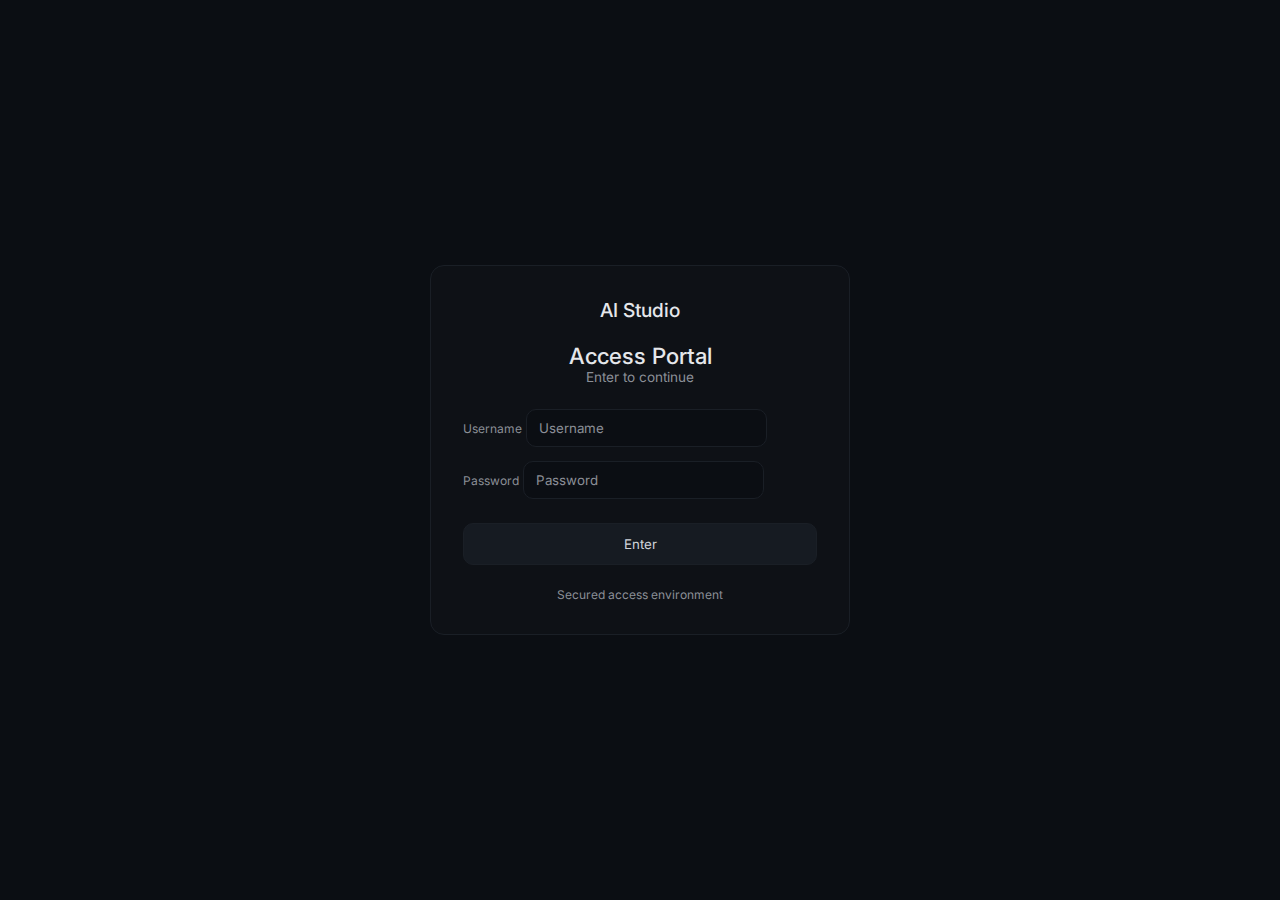
<file: auth.html>
<!DOCTYPE html>
<html lang="en">
<head>
  <meta charset="UTF-8">
  <title>Access – AI Studio</title>
  <meta name="viewport" content="width=device-width, initial-scale=1.0">
  <link rel="stylesheet" href="css/main.css">
  <link rel="stylesheet" href="css/auth.css">
  <link href="https://fonts.googleapis.com/css2?family=Inter:wght@300;400;500;600&display=swap" rel="stylesheet">
</head>

<body>

<div class="auth-page">

  <div class="auth-card">

    <div class="auth-logo">
      <h2>AI Studio</h2>
    </div>

    <div class="auth-header">
      <h1>Access Portal</h1>
      <p>Enter to continue</p>
    </div>

    <div class="auth-error hidden" id="authError">Access denied</div>

    <form class="auth-form" id="authForm">

      <div>
        <label>Username</label>
        <input type="text" id="username" placeholder="Username" required>
      </div>

      <div>
        <label>Password</label>
        <input type="password" id="password" placeholder="Password" required>
      </div>

      <button type="submit">Enter</button>

    </form>

    <div class="auth-footer">
      Secured access environment
    </div>

  </div>

</div>

<script>
  const form = document.getElementById("authForm")
  form.addEventListener("submit", e => {
    e.preventDefault()
    localStorage.setItem("access", "true")
    window.location.href = "index.html"
  })
</script>

</body>
</html>
</file>
<file: css/main.css>
:root {
  --bg-0: #0b0e13;
  --bg-1: #0e1116;
  --bg-2: #10141a;
  --bd-1: #1a1f26;
  --tx-1: #e5e7eb;
  --tx-2: #cfd3da;
  --tx-3: #8b8f97;
}

* {
  box-sizing: border-box;
  margin: 0;
  padding: 0;
}

html, body {
  width: 100%;
  height: 100%;
  font-family: Inter, system-ui, -apple-system, Segoe UI, Roboto, Arial, sans-serif;
  background: var(--bg-0);
  color: var(--tx-1);
  overflow: hidden;
}

button, input, textarea {
  font-family: inherit;
  outline: none;
}

button {
  background: transparent;
  color: var(--tx-2);
  border: 1px solid var(--bd-1);
  cursor: pointer;
}

button:hover {
  background: var(--bg-2);
}

input, textarea {
  background: var(--bg-1);
  color: var(--tx-1);
  border: 1px solid var(--bd-1);
}

input::placeholder, textarea::placeholder {
  color: var(--tx-3);
}

.hidden {
  display: none;
}

::-webkit-scrollbar {
  width: 6px;
}

::-webkit-scrollbar-track {
  background: transparent;
}

::-webkit-scrollbar-thumb {
  background: var(--bd-1);
  border-radius: 10px;
}
</file>
<file: css/auth.css>
.auth-page {
  width: 100%;
  height: 100vh;
  background: #0b0e13;
  display: flex;
  align-items: center;
  justify-content: center;
}

.auth-card {
  width: 100%;
  max-width: 420px;
  background: #0e1116;
  border: 1px solid #1a1f26;
  border-radius: 14px;
  padding: 32px;
}

.auth-logo {
  text-align: center;
  margin-bottom: 20px;
}

.auth-logo h2 {
  font-size: 1.2rem;
  font-weight: 500;
}

.auth-header {
  text-align: center;
  margin-bottom: 24px;
}

.auth-header h1 {
  font-size: 1.4rem;
  font-weight: 500;
}

.auth-header p {
  font-size: 0.85rem;
  color: #8b8f97;
}

.auth-form {
  display: flex;
  flex-direction: column;
  gap: 14px;
}

.auth-form label {
  font-size: 0.75rem;
  color: #8b8f97;
}

.auth-form input {
  background: #0b0e13;
  border: 1px solid #1a1f26;
  border-radius: 10px;
  padding: 10px 12px;
  color: #e5e7eb;
}

.auth-form button {
  margin-top: 10px;
  background: #161b22;
  border: 1px solid #1a1f26;
  border-radius: 10px;
  padding: 12px;
}

.auth-error {
  background: #1a0f12;
  border: 1px solid #3a1a1f;
  color: #e05a5a;
  padding: 10px;
  border-radius: 10px;
  font-size: 0.8rem;
  margin-bottom: 12px;
}

.auth-footer {
  margin-top: 22px;
  text-align: center;
  font-size: 0.75rem;
  color: #8b8f97;
}

.hidden {
  display: none;
}
</file>
